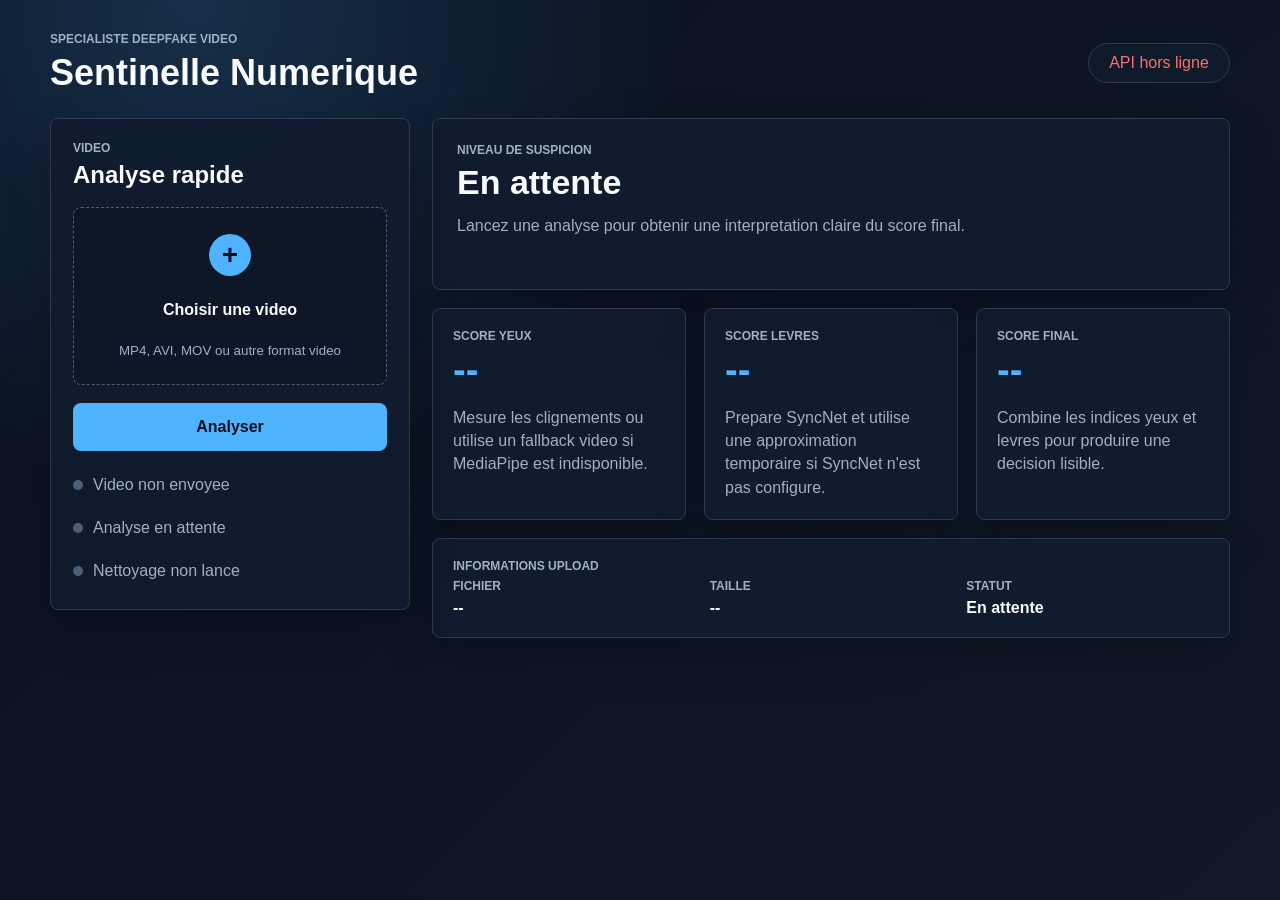
<file: dashboard/index.html>
<!DOCTYPE html>
<html lang="fr">
<head>
    <meta charset="UTF-8">
    <meta name="viewport" content="width=device-width, initial-scale=1.0">
    <title>Sentinelle Numerique - Dashboard</title>
    <link rel="stylesheet" href="style.css">
</head>
<body>
    <main class="dashboard-shell">
        <header class="topbar">
            <div>
                <p class="eyebrow">Specialiste Deepfake Video</p>
                <h1>Sentinelle Numerique</h1>
            </div>
            <div class="api-pill" id="api-status">API en attente</div>
        </header>

        <section class="workspace">
            <form id="upload-form" class="upload-panel">
                <div class="panel-heading">
                    <p class="eyebrow">Video</p>
                    <h2>Analyse rapide</h2>
                </div>

                <label class="dropzone" for="video-upload">
                    <input type="file" id="video-upload" accept="video/*">
                    <span class="dropzone-icon">+</span>
                    <span id="selected-file">Choisir une video</span>
                    <small>MP4, AVI, MOV ou autre format video</small>
                </label>

                <button type="submit" id="analyze-btn">Analyser</button>

                <div class="status-list" aria-live="polite">
                    <div class="status-item" id="status-upload">
                        <span></span>
                        <p>Video non envoyee</p>
                    </div>
                    <div class="status-item" id="status-analysis">
                        <span></span>
                        <p>Analyse en attente</p>
                    </div>
                    <div class="status-item" id="status-cleanup">
                        <span></span>
                        <p>Nettoyage non lance</p>
                    </div>
                </div>
            </form>

            <section class="results-panel">
                <article class="verdict-card" id="verdict-card">
                    <p class="eyebrow">Niveau de suspicion</p>
                    <h2 id="suspicion-level">En attente</h2>
                    <p id="verdict-message">
                        Lancez une analyse pour obtenir une interpretation claire du score final.
                    </p>
                </article>

                <div class="score-grid">
                    <article class="score-card">
                        <div>
                            <p class="eyebrow">Score yeux</p>
                            <h3 id="score-eyes">--</h3>
                        </div>
                        <p id="eyes-detail">
                            Mesure les clignements ou utilise un fallback video si MediaPipe est indisponible.
                        </p>
                    </article>

                    <article class="score-card">
                        <div>
                            <p class="eyebrow">Score levres</p>
                            <h3 id="score-lips">--</h3>
                        </div>
                        <p id="lips-detail">
                            Prepare SyncNet et utilise une approximation temporaire si SyncNet n'est pas configure.
                        </p>
                    </article>

                    <article class="score-card final-score">
                        <div>
                            <p class="eyebrow">Score final</p>
                            <h3 id="score-final">--</h3>
                        </div>
                        <p id="final-detail">
                            Combine les indices yeux et levres pour produire une decision lisible.
                        </p>
                    </article>
                </div>

                <article class="meta-card">
                    <p class="eyebrow">Informations upload</p>
                    <dl>
                        <div>
                            <dt>Fichier</dt>
                            <dd id="meta-filename">--</dd>
                        </div>
                        <div>
                            <dt>Taille</dt>
                            <dd id="meta-size">--</dd>
                        </div>
                        <div>
                            <dt>Statut</dt>
                            <dd id="meta-status">En attente</dd>
                        </div>
                    </dl>
                </article>
            </section>
        </section>
    </main>

    <script src="script.js"></script>
</body>
</html>
</file>
<file: dashboard/style.css>
:root {
    --bg: #09111f;
    --panel: #111c2e;
    --panel-strong: #17243a;
    --line: #2c3a52;
    --text: #f8fafc;
    --muted: #9fb0c7;
    --blue: #4fb3ff;
    --green: #35d399;
    --amber: #f4b942;
    --red: #f87171;
}

* {
    box-sizing: border-box;
}

body {
    min-height: 100vh;
    margin: 0;
    font-family: "Segoe UI", Arial, sans-serif;
    color: var(--text);
    background:
        radial-gradient(circle at 15% 0%, rgba(79, 179, 255, 0.18), transparent 35%),
        linear-gradient(135deg, #09111f 0%, #101827 100%);
}

.dashboard-shell {
    width: min(1180px, calc(100% - 32px));
    margin: 0 auto;
    padding: 32px 0;
}

.topbar {
    display: flex;
    align-items: center;
    justify-content: space-between;
    gap: 16px;
    margin-bottom: 24px;
}

.topbar h1,
.panel-heading h2,
.verdict-card h2 {
    margin: 0;
    letter-spacing: 0;
}

.topbar h1 {
    font-size: 36px;
}

.eyebrow {
    margin: 0 0 6px;
    color: var(--muted);
    font-size: 12px;
    font-weight: 700;
    text-transform: uppercase;
}

.api-pill {
    min-width: 142px;
    padding: 10px 14px;
    border: 1px solid var(--line);
    border-radius: 999px;
    color: var(--muted);
    text-align: center;
    background: rgba(17, 28, 46, 0.82);
}

.workspace {
    display: grid;
    grid-template-columns: 360px 1fr;
    gap: 22px;
    align-items: start;
}

.upload-panel,
.results-panel article,
.score-card {
    border: 1px solid var(--line);
    border-radius: 8px;
    background: rgba(17, 28, 46, 0.92);
    box-shadow: 0 20px 45px rgba(0, 0, 0, 0.22);
}

.upload-panel {
    padding: 22px;
    position: sticky;
    top: 18px;
}

.dropzone {
    display: grid;
    place-items: center;
    min-height: 178px;
    margin: 18px 0;
    padding: 18px;
    border: 1px dashed #4c5f7a;
    border-radius: 8px;
    text-align: center;
    cursor: pointer;
    background: #0d1728;
}

.dropzone:hover {
    border-color: var(--blue);
}

#video-upload {
    display: none;
}

.dropzone-icon {
    display: grid;
    place-items: center;
    width: 42px;
    height: 42px;
    margin-bottom: 10px;
    border-radius: 50%;
    color: #06111f;
    background: var(--blue);
    font-size: 28px;
    font-weight: 800;
}

#selected-file {
    max-width: 100%;
    overflow-wrap: anywhere;
    font-weight: 700;
}

.dropzone small {
    margin-top: 8px;
    color: var(--muted);
}

#analyze-btn {
    width: 100%;
    min-height: 48px;
    border: 0;
    border-radius: 8px;
    color: #06111f;
    background: var(--blue);
    font-size: 16px;
    font-weight: 800;
    cursor: pointer;
}

#analyze-btn:disabled {
    cursor: wait;
    opacity: 0.72;
}

.status-list {
    display: grid;
    gap: 10px;
    min-height: 118px;
    margin-top: 18px;
}

.status-item {
    display: flex;
    align-items: center;
    gap: 10px;
    min-height: 32px;
    color: var(--muted);
}

.status-item span {
    width: 10px;
    height: 10px;
    border-radius: 50%;
    background: #4c5f7a;
}

.status-item.active span {
    background: var(--blue);
    box-shadow: 0 0 0 5px rgba(79, 179, 255, 0.12);
}

.status-item.done span {
    background: var(--green);
}

.status-item.error span {
    background: var(--red);
}

.status-item p {
    margin: 0;
}

.results-panel {
    display: grid;
    gap: 18px;
}

.verdict-card {
    min-height: 172px;
    padding: 24px;
    border-left: 6px solid var(--blue);
}

.verdict-card h2 {
    font-size: 34px;
}

.verdict-card p:last-child {
    max-width: 780px;
    margin: 12px 0 0;
    color: var(--muted);
    line-height: 1.55;
}

.verdict-card.faible {
    border-left-color: var(--green);
}

.verdict-card.moyen {
    border-left-color: var(--amber);
}

.verdict-card.eleve,
.verdict-card.erreur {
    border-left-color: var(--red);
}

.score-grid {
    display: grid;
    grid-template-columns: repeat(3, minmax(0, 1fr));
    gap: 18px;
}

.score-card {
    min-height: 188px;
    padding: 20px;
}

.score-card h3 {
    margin: 0;
    color: var(--blue);
    font-size: 38px;
}

.score-card p:last-child {
    margin: 14px 0 0;
    color: var(--muted);
    line-height: 1.45;
}

.final-score {
    background: var(--panel-strong);
}

.meta-card {
    padding: 20px;
}

.meta-card dl {
    display: grid;
    grid-template-columns: repeat(3, minmax(0, 1fr));
    gap: 14px;
    margin: 0;
}

.meta-card div {
    min-width: 0;
}

.meta-card dt {
    color: var(--muted);
    font-size: 12px;
    font-weight: 700;
    text-transform: uppercase;
}

.meta-card dd {
    margin: 6px 0 0;
    overflow-wrap: anywhere;
    font-weight: 700;
}

@media (max-width: 860px) {
    .topbar,
    .workspace {
        display: grid;
        grid-template-columns: 1fr;
    }

    .upload-panel {
        position: static;
    }

    .score-grid,
    .meta-card dl {
        grid-template-columns: 1fr;
    }
}
</file>
